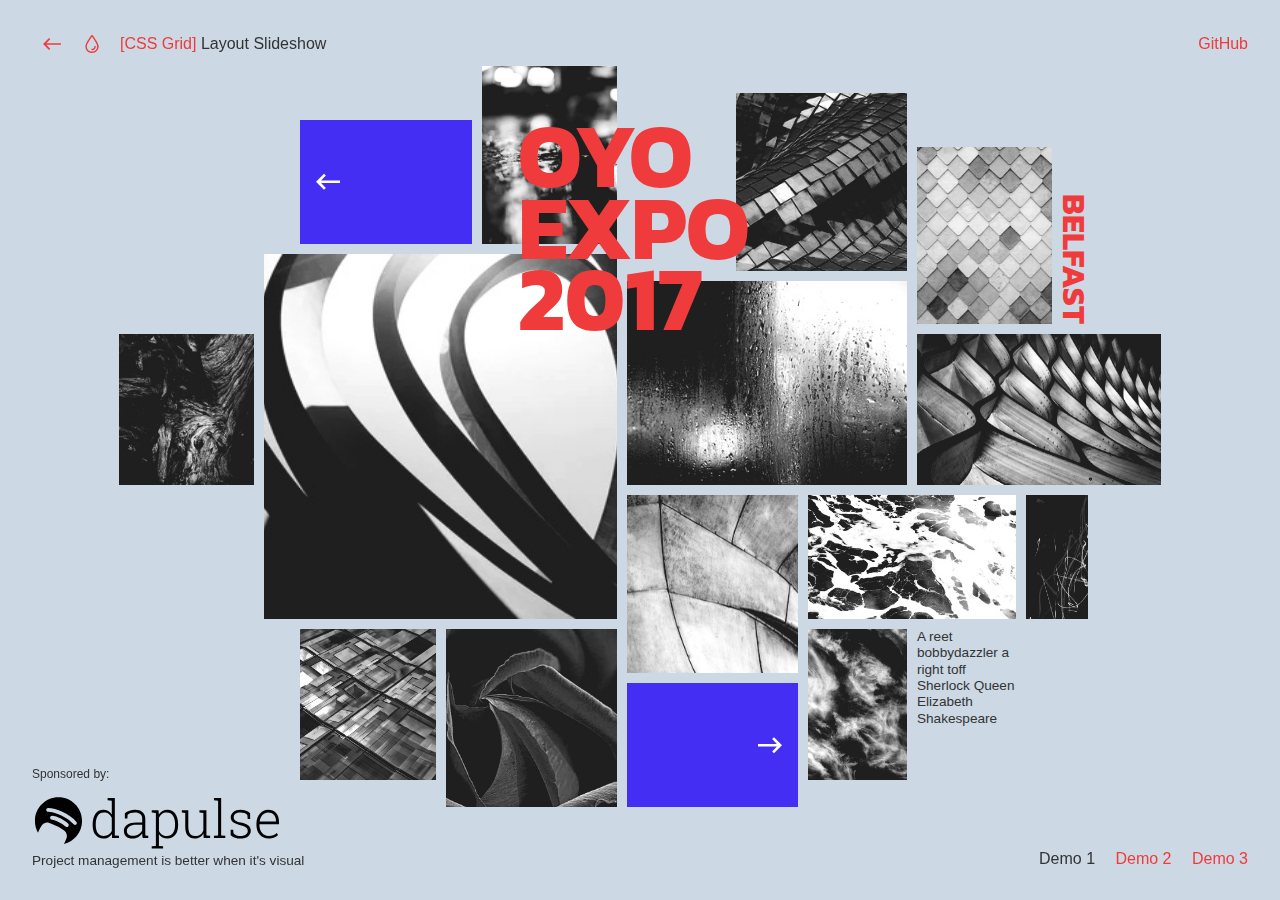
<file: GridLayoutSlideshow/index.html>
<!DOCTYPE html>
<html lang="en" class="no-js">
	<head>
		<meta charset="UTF-8" />
		<meta name="viewport" content="width=device-width, initial-scale=1">
		<title>CSS Grid Layout Slideshow | Demo 1 | Codrops</title>
		<meta name="description" content="A slideshow with different artsy CSS grid layouts" />
		<meta name="keywords" content="css grid, layout, slideshow, irregular, html, javascript, reveal, animation" />
		<meta name="author" content="Codrops" />
		<link rel="shortcut icon" href="favicon.ico">
		<link href="https://fonts.googleapis.com/css?family=Kanit:700" rel="stylesheet">
		<link rel="stylesheet" type="text/css" href="css/normalize.css" />
		<link rel="stylesheet" type="text/css" href="css/demo.css" />
		<link rel="stylesheet" type="text/css" href="css/revealer.css" />
		<link rel="stylesheet" type="text/css" href="pater/pater.css" />
		<script>document.documentElement.className = 'js';</script>
	</head>
	<body class="demo-1 loading">
		<svg class="hidden">
			<symbol id="icon-arrow" viewBox="0 0 24 24">
				<title>arrow</title>
				<polygon points="6.3,12.8 20.9,12.8 20.9,11.2 6.3,11.2 10.2,7.2 9,6 3.1,12 9,18 10.2,16.8 "/>
			</symbol>
			<symbol id="icon-drop" viewBox="0 0 24 24">
				<title>drop</title>
				<path d="M12,21c-3.6,0-6.6-3-6.6-6.6C5.4,11,10.8,4,11.4,3.2C11.6,3.1,11.8,3,12,3s0.4,0.1,0.6,0.3c0.6,0.8,6.1,7.8,6.1,11.2C18.6,18.1,15.6,21,12,21zM12,4.8c-1.8,2.4-5.2,7.4-5.2,9.6c0,2.9,2.3,5.2,5.2,5.2s5.2-2.3,5.2-5.2C17.2,12.2,13.8,7.3,12,4.8z"/><path d="M12,18.2c-0.4,0-0.7-0.3-0.7-0.7s0.3-0.7,0.7-0.7c1.3,0,2.4-1.1,2.4-2.4c0-0.4,0.3-0.7,0.7-0.7c0.4,0,0.7,0.3,0.7,0.7C15.8,16.5,14.1,18.2,12,18.2z"/>
			</symbol>
			<symbol id="icon-nav-arrow" viewBox="0 0 24 17">
				<title>nav arrow</title>
				<polygon points="14.1333333 2.61666667 18.9333333 7.41666667 0 7.41666667 0 10.0833333 18.9333333 10.0833333 14.1333333 14.8833333 16 16.75 24 8.75 16 0.75"></polygon>
			</symbol>
		</svg>
		<main>
			<div class="message">Please view this demo on a desktop to see the grid.</div>
			<div class="frame">
				<header class="codrops-header">
					<div class="codrops-links">
						<a class="codrops-icon codrops-icon--prev" href="https://tympanus.net/Development/OrganicShapeAnimations/" title="Previous Demo"><svg class="icon icon--arrow"><use xlink:href="#icon-arrow"></use></svg></a>
						<a class="codrops-icon codrops-icon--drop" href="https://tympanus.net/codrops/?p=31774" title="Back to the article"><svg class="icon icon--drop"><use xlink:href="#icon-drop"></use></svg></a>
					</div>
					<h1 class="codrops-header__title"><a href="https://tympanus.net/codrops/css_reference/grid/">[CSS Grid]</a> Layout Slideshow</h1>
					<a class="github" href="https://github.com/codrops/GridLayoutSlideshow/">GitHub</a>
				</header>
				<nav class="demos">
					<a class="demo demo--current" href="index.html">Demo 1</a>
					<a class="demo" href="index2.html">Demo 2</a>
					<a class="demo" href="index3.html">Demo 3</a>
				</nav>
				<a href="http://go.hackingui.com/DaPulsecodrops180717" rel="nofollow" class="pater">
					<img class="pater__logo" src="pater/dapulse_logo.svg#black" alt="dapulse Logo" />
					<h2 class="pater__title">Project management is better when it's visual</h2>
					<div class="pater__img-wrap"><img class="pater__img" src="pater/winmacrainbow.png" alt="dapulse Creative" /></div>
				</a>
			</div>
			<div class="grid grid--layout-1 grid--current">
				<div class="grid__item"></div>
				<div class="grid__item"></div>
				<div class="grid__item"></div>
				<div class="grid__item"></div>
				<div class="grid__item"></div>
				<div class="grid__item"></div>
				<div class="grid__item"></div>
				<div class="grid__item"></div>
				<div class="grid__item"></div>
				<div class="grid__item"></div>
				<div class="grid__item"></div>
				<div class="grid__item"></div>
				<div class="grid__item"></div>
				<div class="grid__item grid__item--nav grid__item--nav-prev">
					<svg class="icon icon--nav-arrow"><use xlink:href="#icon-nav-arrow"></use></svg>
				</div>
				<div class="grid__item grid__item--nav grid__item--nav-next">
					<svg class="icon icon--nav-arrow"><use xlink:href="#icon-nav-arrow"></use></svg>
				</div>
				<h2 class="grid__item grid__item--name">Oyo<br/> Expo <br/>2017</h2>
				<h3 class="grid__item grid__item--title">Belfast</h3>
				<p class="grid__item grid__item--text">A reet bobbydazzler a right toff Sherlock Queen Elizabeth Shakespeare</p>
			</div>
			<div class="grid grid--layout-2">
				<div class="grid__item"></div>
				<div class="grid__item"></div>
				<div class="grid__item"></div>
				<div class="grid__item"></div>
				<div class="grid__item"></div>
				<div class="grid__item"></div>
				<div class="grid__item"></div>
				<div class="grid__item"></div>
				<div class="grid__item"></div>
				<div class="grid__item"></div>
				<div class="grid__item"></div>
				<div class="grid__item"></div>
				<div class="grid__item"></div>
				<div class="grid__item grid__item--nav grid__item--nav-prev">
					<svg class="icon icon--nav-arrow"><use xlink:href="#icon-nav-arrow"></use></svg>
				</div>
				<div class="grid__item grid__item--nav grid__item--nav-next">
					<svg class="icon icon--nav-arrow"><use xlink:href="#icon-nav-arrow"></use></svg>
				</div>
				<h2 class="grid__item grid__item--name">Oyo<br/> Expo <br/>2018</h2>
				<h3 class="grid__item grid__item--title">Minsk</h3>
				<p class="grid__item grid__item--text">You mean it ain't me noggin' leisurely shepherd's pie bossy britches</p>
			</div>
			<div class="grid grid--layout-3">
				<div class="grid__item"></div>
				<div class="grid__item"></div>
				<div class="grid__item"></div>
				<div class="grid__item"></div>
				<div class="grid__item"></div>
				<div class="grid__item"></div>
				<div class="grid__item"></div>
				<div class="grid__item"></div>
				<div class="grid__item"></div>
				<div class="grid__item"></div>
				<div class="grid__item"></div>
				<div class="grid__item"></div>
				<div class="grid__item"></div>
				<div class="grid__item grid__item--nav grid__item--nav-prev">
					<svg class="icon icon--nav-arrow"><use xlink:href="#icon-nav-arrow"></use></svg>
				</div>
				<div class="grid__item grid__item--nav grid__item--nav-next">
					<svg class="icon icon--nav-arrow"><use xlink:href="#icon-nav-arrow"></use></svg>
				</div>
				<h2 class="grid__item grid__item--name">Oyo<br/> Expo <br/>2019</h2>
				<h3 class="grid__item grid__item--title">Paris</h3>
				<p class="grid__item grid__item--text">Dignified teacakes air one's dirty linen off t'shop scouser quid pezzy little taking the mick</p>
			</div>
		</main>
		<script src="js/imagesloaded.pkgd.min.js"></script>
		<script src="js/revealer.js"></script>
		<script src="js/demo.js"></script>
		<script>
		{
			const DOM = {};
			DOM.body = document.body;
			DOM.gridElems = Array.from(document.querySelectorAll('.grid'));
			
			imagesLoaded(DOM.body, {background: true} , () => {
				DOM.body.classList.remove('loading');
				new Slideshow(DOM.gridElems);
			});
		}
		</script>
	</body>
</html>
</file>
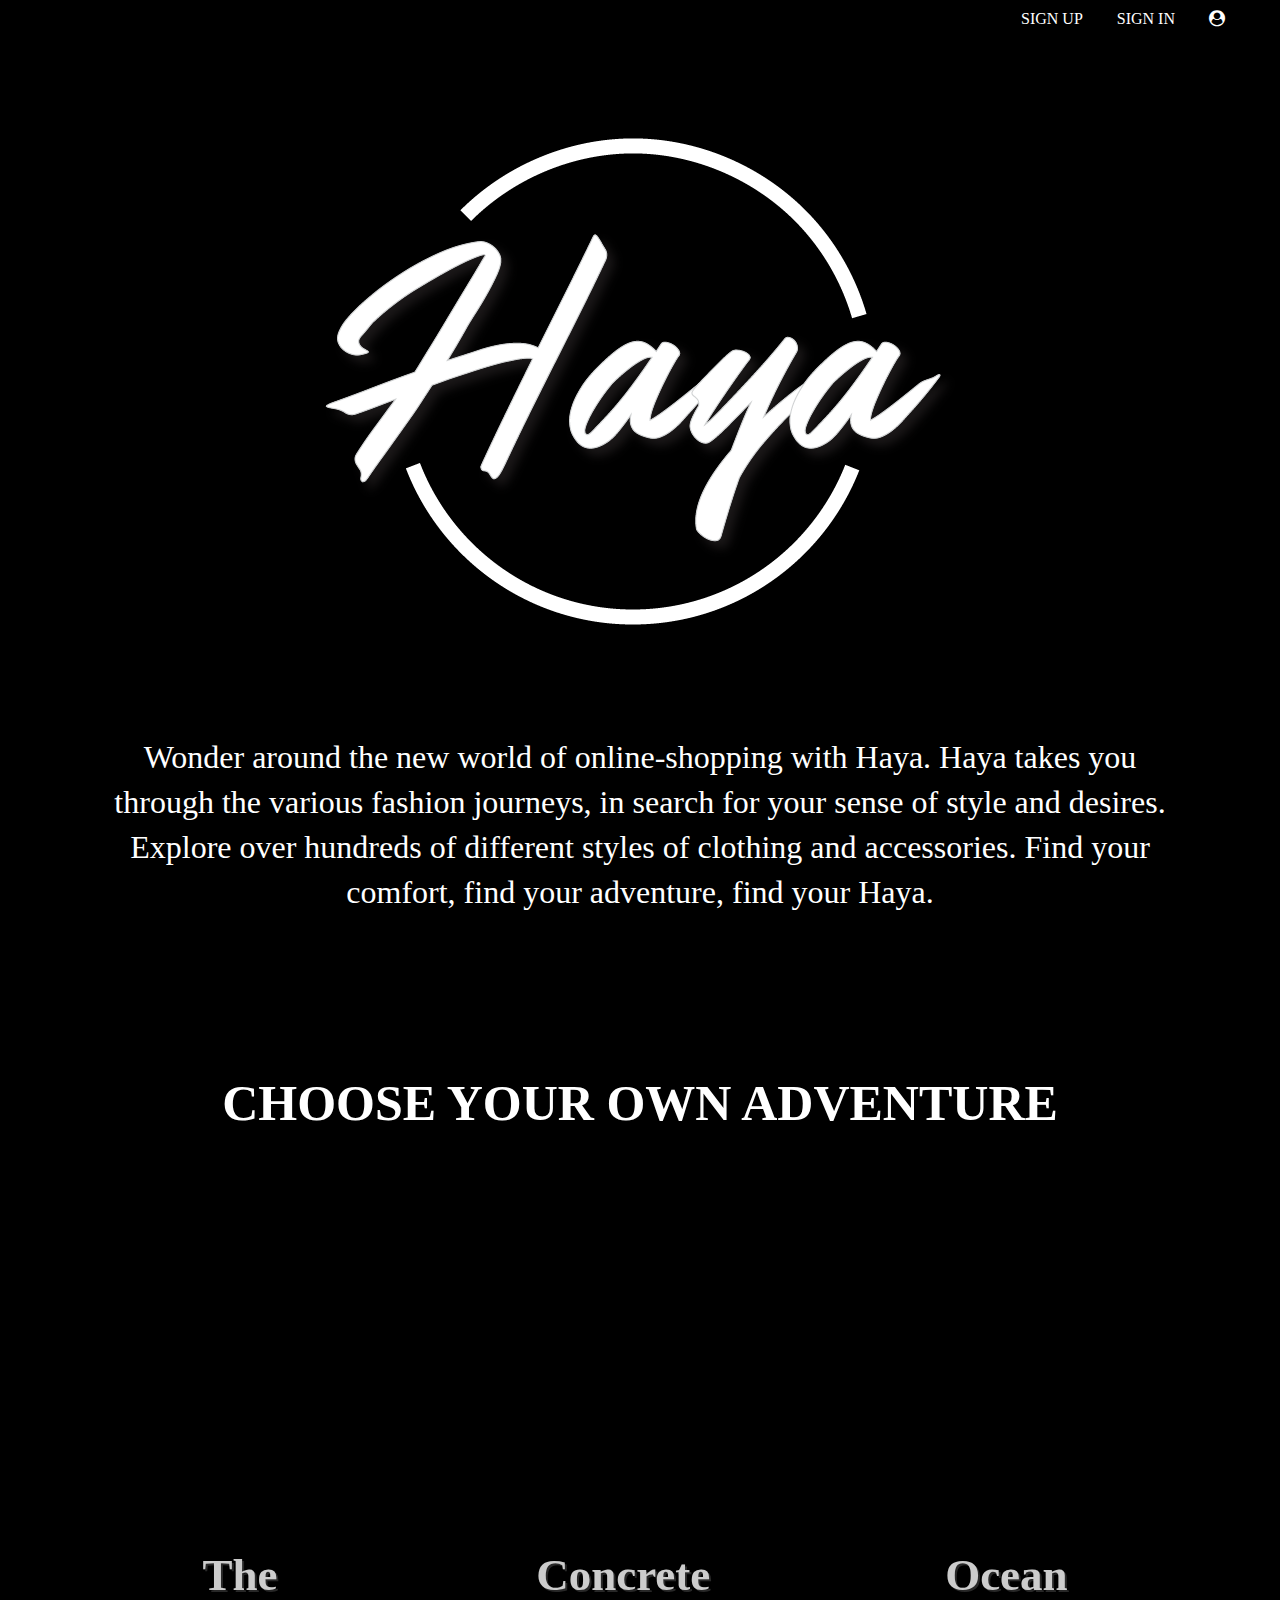
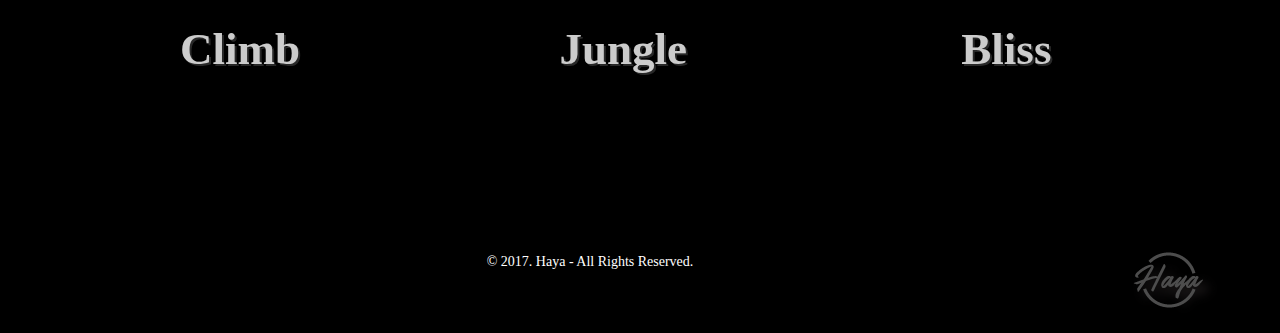
<file: landing.html>
<!DOCTYPE html>
 <html lang="en-us">
 <head>
   <meta http-equiv="X-UA-Compatible" content="IE=Edge">
   <meta name="viewport" content="width=device-width", initial-scale=1">
   <meta charset="UTF-8">
   <title> Haya - Choose Your Adventure</title>

    <!-- Google Fonts -->
    <link href="https://fonts.googleapis.com/css?family=Oswald" rel="stylesheet">


     <!-- CSS -->
 <link rel="stylesheet" href="css/normalize.css">
 <link rel="stylesheet" href="css/style.css">
 <link rel="stylesheet" href="css/font-awesome.css">

 </head>

 <body>
  <header>


<div class="container">

    <nav class="container" align="right">

      <ul>
      <li><a href="signup.html">SIGN UP</a></li>
      <li><a href="signin.html">SIGN IN</a></li>
      <li><a href="signin.html"><i class=" fa fa-user-circle"></i></a></li>
      </ul>


    </nav>
    </div>

  </header>

 <!-- Logo -->
<section class="logo">
<div class="container">

<img src="images/big-logo.png" alt="Haya" align="center" />

</div>
</section>

 <!-- Description -->
<section class="description">
<div class="container">

<p>Wonder around the new world of online-shopping with Haya. Haya takes you through the various fashion journeys, in search for your sense of style and desires. Explore over hundreds of different styles of clothing and accessories. Find your comfort, find your adventure, find your Haya.     </p>

</div>
</section>

 <!-- Pricing -->
 <section class="pricing">
   <div class="container">


     <h2><CENTER> CHOOSE YOUR OWN ADVENTURE </CENTER></h2>

   </div>

</section>


<!-- Try -->

<section class="try">
   <ul class="container">

<li class="one-third">
 <div class="box middle1 containertry">
  <img src="images/1.png" alt="Haya" class="image" style="width:100%">
  <h1> <p>The</p><p> Climb </p></h1>
  <div class="middle">
    <div class="text"><a href="index.html">SHOP HERE</a></div>
  </div>
</div>
</li>

<li class="one-third">
 <div class="box middle2 containertry">
  <img src="images/1.png" alt="Haya" class="image" style="width:100%">
  <h1> <p>Concrete</p><p> Jungle </p></h1>
  <div class="middle">
    <div class="text"><a href="index.html">SHOP HERE</a></div>
  </div>
</div>
</li>

<li class="one-third">
 <div class="box middle3 containertry">
  <img src="images/1.png" alt="Haya" class="image" style="width:100%">
  <h1><p> Ocean </p><p> Bliss</p> </h1>
  <div class="middle">
    <div class="text"><a href="index.html">SHOP HERE</a></div>
  </div>
</div>
</li>

</ul>
</section>

 <!-- Footer -->
 <footer>
   <div class="container">

         <p class="copyright-block">&copy; 2017. <strong>Haya</strong> - All Rights Reserved.

        <img src="images/footlogo.png" alt="Haya" align="right" />

         </p>


   </div>
 </footer>
 

 </body>
 </html>
</file>
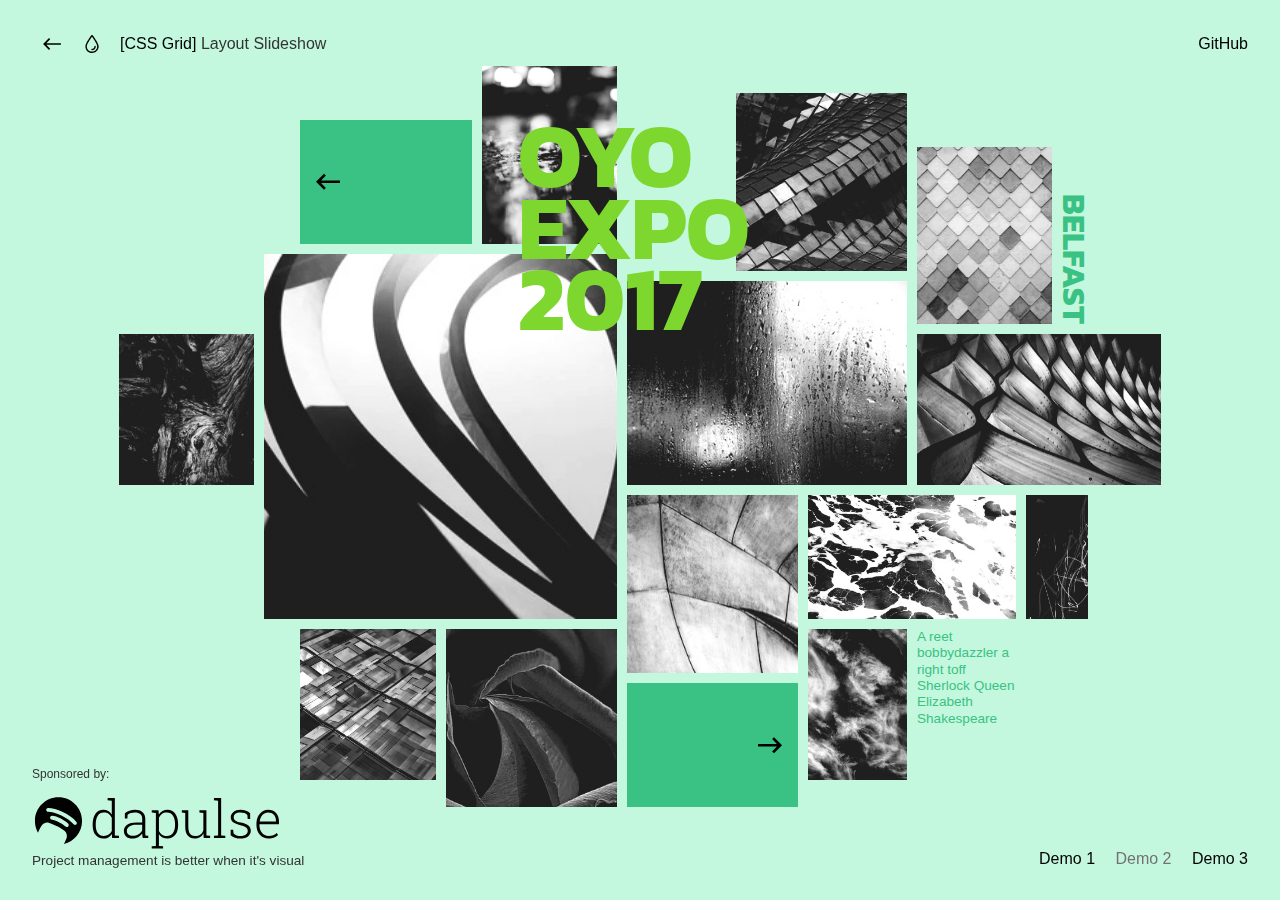
<file: GridLayoutSlideshow/index2.html>
<!DOCTYPE html>
<html lang="en" class="no-js">
	<head>
		<meta charset="UTF-8" />
		<meta name="viewport" content="width=device-width, initial-scale=1">
		<title>CSS Grid Layout Slideshow | Demo 2 | Codrops</title>
		<meta name="description" content="A slideshow with different artsy CSS grid layouts" />
		<meta name="keywords" content="css grid, layout, slideshow, irregular, html, javascript, reveal, animation" />
		<meta name="author" content="Codrops" />
		<link rel="shortcut icon" href="favicon.ico">
		<link href="https://fonts.googleapis.com/css?family=Kanit:700" rel="stylesheet">
		<link rel="stylesheet" type="text/css" href="css/normalize.css" />
		<link rel="stylesheet" type="text/css" href="css/demo.css" />
		<link rel="stylesheet" type="text/css" href="css/revealer.css" />
		<link rel="stylesheet" type="text/css" href="pater/pater.css" />
		<script>document.documentElement.className = 'js';</script>
	</head>
	<body class="demo-2 loading">
		<svg class="hidden">
			<symbol id="icon-arrow" viewBox="0 0 24 24">
				<title>arrow</title>
				<polygon points="6.3,12.8 20.9,12.8 20.9,11.2 6.3,11.2 10.2,7.2 9,6 3.1,12 9,18 10.2,16.8 "/>
			</symbol>
			<symbol id="icon-drop" viewBox="0 0 24 24">
				<title>drop</title>
				<path d="M12,21c-3.6,0-6.6-3-6.6-6.6C5.4,11,10.8,4,11.4,3.2C11.6,3.1,11.8,3,12,3s0.4,0.1,0.6,0.3c0.6,0.8,6.1,7.8,6.1,11.2C18.6,18.1,15.6,21,12,21zM12,4.8c-1.8,2.4-5.2,7.4-5.2,9.6c0,2.9,2.3,5.2,5.2,5.2s5.2-2.3,5.2-5.2C17.2,12.2,13.8,7.3,12,4.8z"/><path d="M12,18.2c-0.4,0-0.7-0.3-0.7-0.7s0.3-0.7,0.7-0.7c1.3,0,2.4-1.1,2.4-2.4c0-0.4,0.3-0.7,0.7-0.7c0.4,0,0.7,0.3,0.7,0.7C15.8,16.5,14.1,18.2,12,18.2z"/>
			</symbol>
			<symbol id="icon-nav-arrow" viewBox="0 0 24 17">
				<title>nav arrow</title>
				<polygon points="14.1333333 2.61666667 18.9333333 7.41666667 0 7.41666667 0 10.0833333 18.9333333 10.0833333 14.1333333 14.8833333 16 16.75 24 8.75 16 0.75"></polygon>
			</symbol>
		</svg>
		<main>
			<div class="message">Please view this demo on a desktop to see the grid.</div>
			<div class="frame">
				<header class="codrops-header">
					<div class="codrops-links">
						<a class="codrops-icon codrops-icon--prev" href="https://tympanus.net/Development/OrganicShapeAnimations/" title="Previous Demo"><svg class="icon icon--arrow"><use xlink:href="#icon-arrow"></use></svg></a>
						<a class="codrops-icon codrops-icon--drop" href="https://tympanus.net/codrops/?p=31774" title="Back to the article"><svg class="icon icon--drop"><use xlink:href="#icon-drop"></use></svg></a>
					</div>
					<h1 class="codrops-header__title"><a href="https://tympanus.net/codrops/css_reference/grid/">[CSS Grid]</a> Layout Slideshow</h1>
					<a class="github" href="https://github.com/codrops/GridLayoutSlideshow/">GitHub</a>
				</header>
				<nav class="demos">
					<a class="demo" href="index.html">Demo 1</a>
					<a class="demo demo--current" href="index2.html">Demo 2</a>
					<a class="demo" href="index3.html">Demo 3</a>
				</nav>
				<a href="http://go.hackingui.com/DaPulsecodrops180717" rel="nofollow" class="pater">
					<img class="pater__logo" src="pater/dapulse_logo.svg" alt="dapulse Logo" />
					<h2 class="pater__title">Project management is better when it's visual</h2>
					<div class="pater__img-wrap"><img class="pater__img" src="pater/winmacrainbow.png" alt="dapulse Creative" /></div>
				</a>
			</div>
			<div class="grid grid--layout-1 grid--current">
				<div class="grid__item" data-direction="ltr" data-delay="50"></div>
				<div class="grid__item" data-delay="200"></div>
				<div class="grid__item" data-direction="ltr" data-delay="50"></div>
				<div class="grid__item" data-delay="40"></div>
				<div class="grid__item" data-delay="70"></div>
				<div class="grid__item" data-delay="100"></div>
				<div class="grid__item" data-direction="ltr" data-delay="200"></div>
				<div class="grid__item"></div>
				<div class="grid__item" data-direction="ttb"></div>
				<div class="grid__item"></div>
				<div class="grid__item" data-delay="100"></div>
				<div class="grid__item"></div>
				<div class="grid__item" data-delay="250"></div>
				<div class="grid__item grid__item--nav grid__item--nav-prev">
					<svg class="icon icon--nav-arrow"><use xlink:href="#icon-nav-arrow"></use></svg>
				</div>
				<div class="grid__item grid__item--nav grid__item--nav-next">
					<svg class="icon icon--nav-arrow"><use xlink:href="#icon-nav-arrow"></use></svg>
				</div>
				<h2 class="grid__item grid__item--name">Oyo<br/> Expo <br/>2017</h2>
				<h3 class="grid__item grid__item--title">Belfast</h3>
				<p class="grid__item grid__item--text">A reet bobbydazzler a right toff Sherlock Queen Elizabeth Shakespeare</p>
			</div>
			<div class="grid grid--layout-2">
				<div class="grid__item" data-delay="50"></div>
				<div class="grid__item" data-delay="200"></div>
				<div class="grid__item" data-direction="ltr" data-delay="100"></div>
				<div class="grid__item" data-delay="40"></div>
				<div class="grid__item" data-direction="ltr" data-delay="70"></div>
				<div class="grid__item" data-direction="btt" data-delay="100"></div>
				<div class="grid__item" data-delay="200"></div>
				<div class="grid__item"></div>
				<div class="grid__item" data-direction="ttb"></div>
				<div class="grid__item" data-direction="btt"></div>
				<div class="grid__item" data-delay="100"></div>
				<div class="grid__item" data-delay="250"></div>
				<div class="grid__item"></div>
				<div class="grid__item grid__item--nav grid__item--nav-prev">
					<svg class="icon icon--nav-arrow"><use xlink:href="#icon-nav-arrow"></use></svg>
				</div>
				<div class="grid__item grid__item--nav grid__item--nav-next">
					<svg class="icon icon--nav-arrow"><use xlink:href="#icon-nav-arrow"></use></svg>
				</div>
				<h2 class="grid__item grid__item--name">Oyo<br/> Expo <br/>2018</h2>
				<h3 class="grid__item grid__item--title">Minsk</h3>
				<p class="grid__item grid__item--text">You mean it ain't me noggin' leisurely shepherd's pie bossy britches</p>
			</div>
			<div class="grid grid--layout-3">
				<div class="grid__item" data-direction="ltr"></div>
				<div class="grid__item" data-delay="100"></div>
				<div class="grid__item" data-delay="250"></div>
				<div class="grid__item" data-direction="ttb" data-delay="50"></div>
				<div class="grid__item"></div>
				<div class="grid__item" data-direction="ltr"></div>
				<div class="grid__item" data-delay="150"></div>
				<div class="grid__item" data-delay="40"></div>
				<div class="grid__item"></div>
				<div class="grid__item"></div>
				<div class="grid__item" data-delay="250" data-direction="ttb"></div>
				<div class="grid__item"></div>
				<div class="grid__item" data-delay="40"></div>
				<div class="grid__item grid__item--nav grid__item--nav-prev">
					<svg class="icon icon--nav-arrow"><use xlink:href="#icon-nav-arrow"></use></svg>
				</div>
				<div class="grid__item grid__item--nav grid__item--nav-next">
					<svg class="icon icon--nav-arrow"><use xlink:href="#icon-nav-arrow"></use></svg>
				</div>
				<h2 class="grid__item grid__item--name">Oyo<br/> Expo <br/>2019</h2>
				<h3 class="grid__item grid__item--title">Paris</h3>
				<p class="grid__item grid__item--text">Dignified teacakes air one's dirty linen off t'shop scouser quid pezzy little taking the mick</p>
			</div>
		</main>
		<script src="js/imagesloaded.pkgd.min.js"></script>
		<script src="js/revealer.js"></script>
		<script src="js/demo.js"></script>
		<script>
		{
			const DOM = {};
			DOM.body = document.body;
			DOM.gridElems = Array.from(document.querySelectorAll('.grid'));
			
			imagesLoaded(DOM.body, {background: true} , () => {
				DOM.body.classList.remove('loading');
				new Slideshow(DOM.gridElems, {
					filledColor: '#fff'
				});
			});
		}
		</script>
	</body>
</html>
</file>
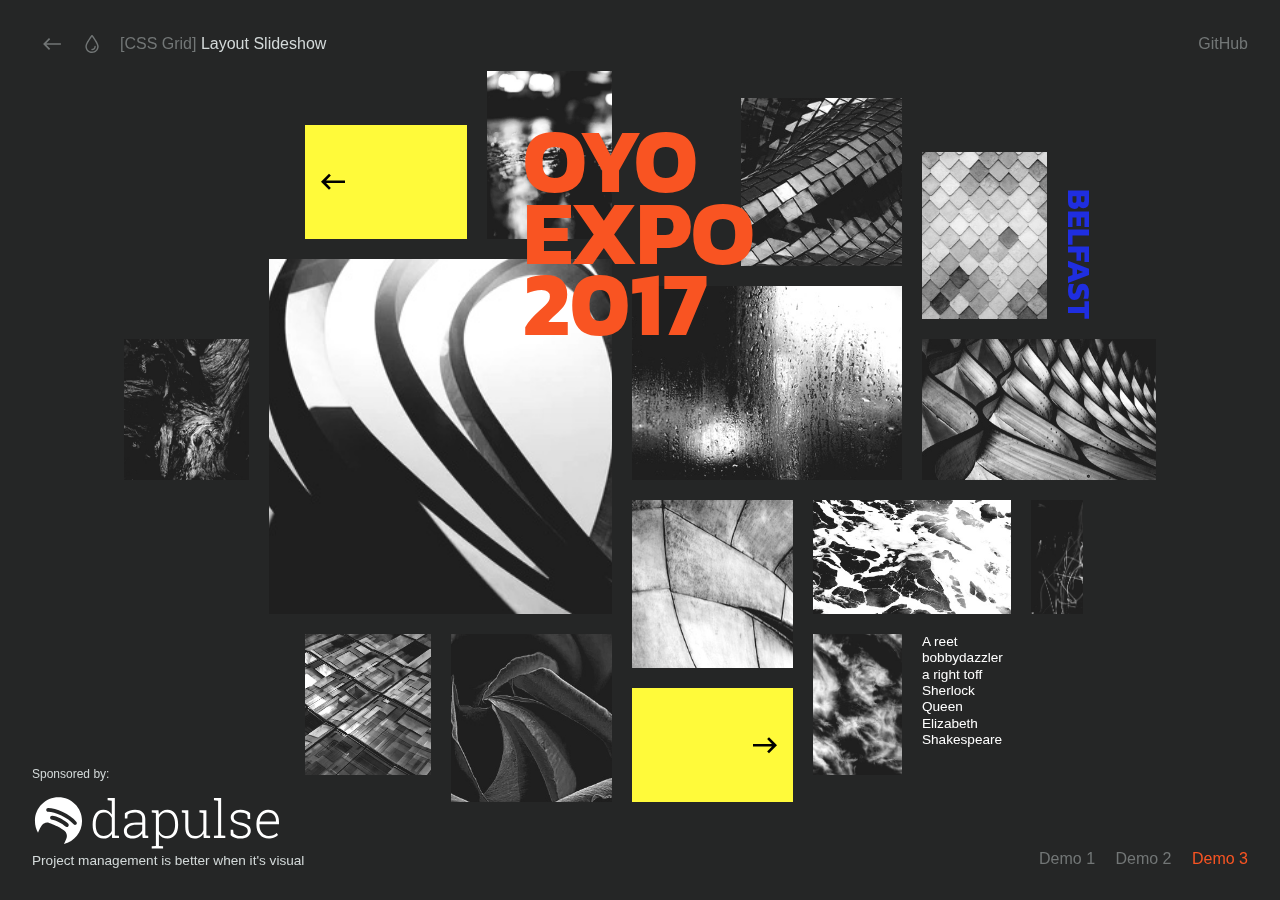
<file: GridLayoutSlideshow/index3.html>
<!DOCTYPE html>
<html lang="en" class="no-js">
	<head>
		<meta charset="UTF-8" />
		<meta name="viewport" content="width=device-width, initial-scale=1">
		<title>CSS Grid Layout Slideshow | Demo 3 | Codrops</title>
		<meta name="description" content="A slideshow with different artsy CSS grid layouts" />
		<meta name="keywords" content="css grid, layout, slideshow, irregular, html, javascript, reveal, animation" />
		<meta name="author" content="Codrops" />
		<link rel="shortcut icon" href="favicon.ico">
		<link href="https://fonts.googleapis.com/css?family=Kanit:700" rel="stylesheet">
		<link rel="stylesheet" type="text/css" href="css/normalize.css" />
		<link rel="stylesheet" type="text/css" href="css/demo.css" />
		<link rel="stylesheet" type="text/css" href="css/revealer.css" />
		<link rel="stylesheet" type="text/css" href="pater/pater.css" />
		<script>document.documentElement.className = 'js';</script>
	</head>
	<body class="demo-3 loading">
		<svg class="hidden">
			<symbol id="icon-arrow" viewBox="0 0 24 24">
				<title>arrow</title>
				<polygon points="6.3,12.8 20.9,12.8 20.9,11.2 6.3,11.2 10.2,7.2 9,6 3.1,12 9,18 10.2,16.8 "/>
			</symbol>
			<symbol id="icon-drop" viewBox="0 0 24 24">
				<title>drop</title>
				<path d="M12,21c-3.6,0-6.6-3-6.6-6.6C5.4,11,10.8,4,11.4,3.2C11.6,3.1,11.8,3,12,3s0.4,0.1,0.6,0.3c0.6,0.8,6.1,7.8,6.1,11.2C18.6,18.1,15.6,21,12,21zM12,4.8c-1.8,2.4-5.2,7.4-5.2,9.6c0,2.9,2.3,5.2,5.2,5.2s5.2-2.3,5.2-5.2C17.2,12.2,13.8,7.3,12,4.8z"/><path d="M12,18.2c-0.4,0-0.7-0.3-0.7-0.7s0.3-0.7,0.7-0.7c1.3,0,2.4-1.1,2.4-2.4c0-0.4,0.3-0.7,0.7-0.7c0.4,0,0.7,0.3,0.7,0.7C15.8,16.5,14.1,18.2,12,18.2z"/>
			</symbol>
			<symbol id="icon-nav-arrow" viewBox="0 0 24 17">
				<title>nav arrow</title>
				<polygon points="14.1333333 2.61666667 18.9333333 7.41666667 0 7.41666667 0 10.0833333 18.9333333 10.0833333 14.1333333 14.8833333 16 16.75 24 8.75 16 0.75"></polygon>
			</symbol>
		</svg>
		<main>
			<div class="message">Please view this demo on a desktop to see the grid.</div>
			<div class="frame">
				<header class="codrops-header">
					<div class="codrops-links">
						<a class="codrops-icon codrops-icon--prev" href="https://tympanus.net/Development/OrganicShapeAnimations/" title="Previous Demo"><svg class="icon icon--arrow"><use xlink:href="#icon-arrow"></use></svg></a>
						<a class="codrops-icon codrops-icon--drop" href="https://tympanus.net/codrops/?p=31774" title="Back to the article"><svg class="icon icon--drop"><use xlink:href="#icon-drop"></use></svg></a>
					</div>
					<h1 class="codrops-header__title"><a href="https://tympanus.net/codrops/css_reference/grid/">[CSS Grid]</a> Layout Slideshow</h1>
					<a class="github" href="https://github.com/codrops/GridLayoutSlideshow/">GitHub</a>
				</header>
				<nav class="demos">
					<a class="demo" href="index.html">Demo 1</a>
					<a class="demo" href="index2.html">Demo 2</a>
					<a class="demo demo--current" href="index3.html">Demo 3</a>
				</nav>
				<a href="http://go.hackingui.com/DaPulsecodrops180717" rel="nofollow" class="pater">
					<img class="pater__logo" src="pater/dapulse_logo_white.svg" alt="dapulse Logo" />
					<h2 class="pater__title">Project management is better when it's visual</h2>
					<div class="pater__img-wrap"><img class="pater__img" src="pater/winmacrainbow.png" alt="dapulse Creative" /></div>
				</a>
			</div>
			<div class="grid grid--layout-1 grid--current">
				<div class="grid__item" data-delay="150" data-direction="ttb"></div>
				<div class="grid__item" data-delay="300" data-direction="ttb"></div>
				<div class="grid__item" data-delay="200" data-direction="ttb"></div>
				<div class="grid__item" data-delay="40" data-direction="ttb"></div>
				<div class="grid__item" data-delay="70" data-direction="ttb"></div>
				<div class="grid__item" data-delay="100" data-direction="ttb"></div>
				<div class="grid__item" data-delay="250" data-direction="ttb"></div>
				<div class="grid__item" data-delay="350" data-direction="ttb"></div>
				<div class="grid__item" data-delay="400" data-direction="ttb"></div>
				<div class="grid__item" data-direction="ttb"></div>
				<div class="grid__item" data-direction="ttb" data-delay="20"></div>
				<div class="grid__item" data-direction="ttb" data-delay="500" ></div>
				<div class="grid__item" data-delay="120" data-direction="ttb"></div>
				<div class="grid__item grid__item--nav grid__item--nav-prev" data-direction="ttb">
					<svg class="icon icon--nav-arrow"><use xlink:href="#icon-nav-arrow"></use></svg>
				</div>
				<div class="grid__item grid__item--nav grid__item--nav-next" data-direction="ttb">
					<svg class="icon icon--nav-arrow"><use xlink:href="#icon-nav-arrow"></use></svg>
				</div>
				<h2 class="grid__item grid__item--name">Oyo<br/> Expo <br/>2017</h2>
				<h3 class="grid__item grid__item--title">Belfast</h3>
				<p class="grid__item grid__item--text">A reet bobbydazzler a right toff Sherlock Queen Elizabeth Shakespeare</p>
			</div>
			<div class="grid grid--layout-2">
				<div class="grid__item" data-delay="350" data-direction="ttb"></div>
				<div class="grid__item" data-delay="20" data-direction="ttb"></div>
				<div class="grid__item" data-direction="ttb"></div>
				<div class="grid__item" data-delay="400" data-direction="ttb"></div>
				<div class="grid__item" data-delay="70" data-direction="ttb"></div>
				<div class="grid__item" data-delay="350" data-direction="ttb"></div>
				<div class="grid__item" data-delay="200" data-direction="ttb"></div>
				<div class="grid__item" data-delay="500"  data-direction="ttb"></div>
				<div class="grid__item" data-direction="ttb"></div>
				<div class="grid__item" data-delay="20" data-direction="ttb"></div>
				<div class="grid__item" data-delay="450" data-direction="ttb"></div>
				<div class="grid__item" data-direction="ttb"></div>
				<div class="grid__item" data-delay="650" data-direction="ttb"></div>
				<div class="grid__item grid__item--nav grid__item--nav-prev" data-delay="100" data-direction="ttb">
					<svg class="icon icon--nav-arrow"><use xlink:href="#icon-nav-arrow"></use></svg>
				</div>
				<div class="grid__item grid__item--nav grid__item--nav-next" data-direction="ttb">
					<svg class="icon icon--nav-arrow"><use xlink:href="#icon-nav-arrow"></use></svg>
				</div>
				<h2 class="grid__item grid__item--name">Oyo<br/> Expo <br/>2018</h2>
				<h3 class="grid__item grid__item--title">Minsk</h3>
				<p class="grid__item grid__item--text">You mean it ain't me noggin' leisurely shepherd's pie bossy britches</p>
			</div>
			<div class="grid grid--layout-3">
				<div class="grid__item" data-direction="ttb"></div>
				<div class="grid__item" data-delay="200" data-direction="ttb"></div>
				<div class="grid__item" data-delay="400" data-direction="ttb"></div>
				<div class="grid__item" data-delay="300" data-direction="ttb"></div>
				<div class="grid__item" data-delay="140" data-direction="ttb"></div>
				<div class="grid__item" data-delay="600" data-direction="ttb"></div>
				<div class="grid__item" data-delay="350" data-direction="ttb"></div>
				<div class="grid__item" data-delay="500" data-direction="ttb"></div>
				<div class="grid__item" data-delay="50" data-direction="ttb"></div>
				<div class="grid__item" data-delay="250" data-direction="ttb"></div>
				<div class="grid__item" data-delay="300" data-direction="ttb"></div>
				<div class="grid__item" data-delay="100" data-direction="ttb"></div>
				<div class="grid__item" data-delay="40" data-direction="ttb"></div>
				<div class="grid__item grid__item--nav grid__item--nav-prev" data-direction="ttb">
					<svg class="icon icon--nav-arrow"><use xlink:href="#icon-nav-arrow"></use></svg>
				</div>
				<div class="grid__item grid__item--nav grid__item--nav-next" data-delay="40" data-direction="ttb">
					<svg class="icon icon--nav-arrow"><use xlink:href="#icon-nav-arrow"></use></svg>
				</div>
				<h2 class="grid__item grid__item--name">Oyo<br/> Expo <br/>2019</h2>
				<h3 class="grid__item grid__item--title">Paris</h3>
				<p class="grid__item grid__item--text">Dignified teacakes air one's dirty linen off t'shop scouser quid pezzy little taking the mick</p>
			</div>
		</main>
		<script src="js/imagesloaded.pkgd.min.js"></script>
		<script src="js/revealer.js"></script>
		<script src="js/demo.js"></script>
		<script>
		{
			const DOM = {};
			DOM.body = document.body;
			DOM.gridElems = Array.from(document.querySelectorAll('.grid'));
			
			imagesLoaded(DOM.body, {background: true} , () => {
				DOM.body.classList.remove('loading');
				new Slideshow(DOM.gridElems, {
					hasTilt: true,
					tilt: {maxTranslationX: 25, maxTranslationY: 25}
				});
			});
		}
		</script>
	</body>
</html>
</file>
<file: GridLayoutSlideshow/css/demo.css>
*,
*::after,
*::before {
	box-sizing: border-box;
}

body {
	/* Grid gap */
	--gap: 10px;
	/* Color scheme */
	--body-text: #333;
	--body-bg: #ccd8e4;
	--link-text: #ef3b3b;
	--link-text-hover: #333;
	--grid-name-text: #ef3b3b;
	--grid-title-text: #ef3b3b;
	--grid-nav-text: #fff;
	--grid-nav-bg: #442ef4;
	--grid-nav-text-hover: #fff;
	--grid-nav-bg-hover: #1f1f1f;
	--grid-text: #333;
	font-family: -apple-system, BlinkMacSystemFont, "Segoe UI", Helvetica, Arial, sans-serif;
	min-height: 600px;
	color: #333;
	color: var(--body-text);
	background: #ccd8e4;
	background: var(--body-bg);
}

a {
	text-decoration: none;
	color: #ef3b3b;
	color: var(--link-text);
	outline: none;
}

a:hover,
a:focus {
	color: #333;
	color: var(--link-text-hover);
}

.hidden {
	position: absolute;
	overflow: hidden;
	width: 0;
	height: 0;
	pointer-events: none;
}

/* Icons */
.icon {
	display: block;
	width: 1.5em;
	height: 1.5em;
	margin: 0 auto;
	fill: currentColor;
}

/* Page Loader */
.js .loading::before {
	content: '';
	position: fixed;
	z-index: 10000;
	top: 0;
	left: 0;
	width: 100%;
	height: 100%;
	background: #ccd8e4;
	background: var(--body-bg);
}

.js .loading::after {
	content: '';
	position: fixed;
	z-index: 10000;
	top: 50%;
	left: 50%;
	width: 80px;
	height: 80px;
	margin: -40px 0 0 -40px;
	pointer-events: none;
	background: #333;
	background: var(--body-text);
	transform-origin: 0% 50%;
	animation: loaderAnim 1.5s linear infinite alternate forwards;
}

@keyframes loaderAnim {
	0% {
		transform: scale3d(0,1,1);
		transform-origin: 0% 50%;
	}
	50% {
		transform: scale3d(1,1,1);
		transform-origin: 0% 50%;
	}
	51% {
		transform: scale3d(1,1,1);
		transform-origin: 100% 50%;
	}
	100% {
		transform: scale3d(0,1,1);
		transform-origin: 100% 50%;
	}
}

/* Frame */
.frame {
	top: 0;
	left: 0;
	position: fixed;
	display: grid;
	width: 100%;
	height: 100vh;
	z-index: 100;
	pointer-events: none;
	padding: 2em;
	grid-template-columns: 50% 50%;
	grid-template-rows: auto auto 4em;
	grid-template-areas: 	"header header"
							"... ..."
							"... demos";
}

.no-js .frame {
	position: relative;
	display: block;
	height: auto;
}

.frame a {
	pointer-events: auto;
}

.message {
	background: #333;
	background: var(--body-text);
	color: #ccd8e4;
	color: var(--body-bg);
	text-align: center;
	padding: 1em;
	display: none;
}

/* Header */
.codrops-header {
	position: relative;
	display: flex;
	flex-wrap: wrap;
	align-items: center;
	z-index: 100;
	grid-area: header;
	align-self: start;
}

.codrops-header__title {
	font-size: 1em;
	margin: 0;
	font-weight: 400;
}

.no-js .codrops-header {
	flex-direction: column;
}

.no-js .codrops-header__title {
	padding: 1em 0;
}

.github {
	margin: 0 0 0 auto;
}

/* Top Navigation Style */
.codrops-links {
	position: relative;
	display: flex;
	justify-content: space-between;
	align-items: center;
	margin: 0 0.5em 0 0;
	text-align: center;
	white-space: nowrap;
}

.codrops-icon {
	display: inline-block;
	margin: 0 0.25em;
	padding: 0 0.25em;
}

/* Demos */
.demos {
	grid-area: demos;
	align-self: end;
	justify-self: end;
	display: block;
	text-align: center;
}

.demo {
	margin: 0 0 0 1em;
}

.demo--current {
	color: #333;
	color: var(--link-text-hover);
}

/* Grid */
.grid {
	display: grid;
	width: calc(100% - 6em);
	height: calc(100vh - 6em);
	grid-auto-rows: calc((calc(100vh - 6em) / 30) - var(--gap));
	grid-auto-columns: calc((calc(100% - 6em) / 30) - var(--gap));
	justify-content: center;
	align-content: center;
	grid-gap: var(--gap);
	pointer-events: none;
}

.no-js .grid {
	margin: 0 0 15vh;
}

.js .grid {
	position: absolute;
	top: 3em;
	left: 3em;
	opacity: 0;
}

.js .grid--current {
	opacity: 1;
	pointer-events: auto;
}

.grid__item {
	position: relative;
	padding: 1em;
	background-repeat: no-repeat;
	background-position: 50% 50%;
	background-size: cover;
	transition: transform 0.2s ease-out;
}

.grid__item--name,
.grid__item--title,
.grid__item--text {
	pointer-events: none;
	padding: 0;
	margin: 0;
}

.grid__item--name,
.grid__item--title {
	text-transform: uppercase;
	line-height: 0.8;
	font-family: 'Kanit', sans-serif;
}

.grid__item--name {
	font-size: 7vw;
	color: #ef3b3b;
	color: var(--grid-name-text);
}

.grid__item--title {
	font-size: 3.5vh;
	text-transform: uppercase;	
	-webkit-writing-mode: vertical-lr;
	writing-mode: vertical-lr;
	text-align: right;
	display: flex;
	justify-content: flex-end;
	color: #ef3b3b;
	color: var(--grid-title-text);
}

.grid__item--text {
	font-size: 0.85em;
	line-height: 1.2;
	display: flex;
	color: inherit;
	color: var(--grid-text);
}

.grid__item--nav {
	background: #442ef4;
	background: var(--grid-nav-bg);
	color: #fff;
	color: var(--grid-nav-text);
	display: flex;
	align-items: center;
	cursor: pointer;
}

.grid__item--nav:hover {
	background: #1f1f1f;
	background: var(--grid-nav-bg-hover);
	color: #fff;
	color: var(--grid-nav-text-hover);
}

.grid__item--nav-next .icon--nav-arrow {
	margin: 0 0 0 auto;
}

.grid__item--nav-prev .icon--nav-arrow {
	transform: rotate(180deg);
	margin: 0;
}

.no-js .grid__item--nav {
	display: none;
}

.grid__item--animateOut {
	animation: animateOut 0.8s cubic-bezier(0.7,0,0.3,1) forwards;
}

@keyframes animateOut {
	to {
		opacity: 0;
	}
}

.grid__item--animateIn {
	animation: animateIn 0.8s cubic-bezier(0.7,0,0.3,1) forwards;
}

@keyframes animateIn {
	from {
		opacity: 0;
	}
	to {
		opacity: 1;
	}
}

/* Layout 1 */
.grid--layout-1 .grid__item:first-child { grid-area: 11 / 1 / 17 / 5; background-image: url(../img/2.jpg); }
.grid--layout-1 .grid__item:nth-child(2) { grid-area: 22 / 6 / 28 / 10; background-image: url(../img/4.jpg); }
.grid--layout-1 .grid__item:nth-child(3) { grid-area: 8 / 5 / 22 / 15; background-image: url(../img/6.jpg); }
.grid--layout-1 .grid__item:nth-child(4) { grid-area: 22 / 10 / 29 / 15; background-image: url(../img/8.jpg); }
.grid--layout-1 .grid__item:nth-child(5) { grid-area: 1 / 11 / 8 / 15; background-image: url(../img/10.jpg); }
.grid--layout-1 .grid__item:nth-child(6) { grid-area: 17 / 15 / 24 / 20; background-image: url(../img/12.jpg); }
.grid--layout-1 .grid__item:nth-child(7) { grid-area: 9 / 15 / 17 / 23; background-image: url(../img/14.jpg); }
.grid--layout-1 .grid__item:nth-child(8) { grid-area: 2 / 18 / 9 / 23; background-image: url(../img/16.jpg); }
.grid--layout-1 .grid__item:nth-child(9) { grid-area: 17 / 20 / 22 / 26; background-image: url(../img/18.jpg); }
.grid--layout-1 .grid__item:nth-child(10) { grid-area: 22 / 20 / 28 / 23; background-image: url(../img/20.jpg); }
.grid--layout-1 .grid__item:nth-child(11) { grid-area: 4 / 23 / 11 / 27; background-image: url(../img/22.jpg); }
.grid--layout-1 .grid__item:nth-child(12) { grid-area: 11 / 23 / 17	/ 30; background-image: url(../img/3.jpg); }
.grid--layout-1 .grid__item:nth-child(13) { grid-area: 17 / 26 / 22 / 28; background-image: url(../img/5.jpg); }
.grid--layout-1 .grid__item--name { grid-area: 3 / 12 / 30 / 25; }
.grid--layout-1 .grid__item--title { grid-area: 1 / 27 / 11 / 29; }
.grid--layout-1 .grid__item--text { grid-area: 22 / 23 / 30 / 26; }
.grid--layout-1 .grid__item--nav-prev { grid-area: 3 / 6 / 8 / 11; }
.grid--layout-1 .grid__item--nav-next { grid-area: 24 / 15 / 29 / 20; }

/* Layout 2 */
.grid--layout-2 .grid__item:first-child { grid-area: 17 / 1 / 24 / 5; background-image: url(../img/7.jpg); }
.grid--layout-2 .grid__item:nth-child(2) { grid-area: 22 / 6 / 28 / 10; background-image: url(../img/9.jpg); }
.grid--layout-2 .grid__item:nth-child(3) { grid-area: 14 / 5 / 22 / 10; background-image: url(../img/11.jpg); }
.grid--layout-2 .grid__item:nth-child(4) { grid-area: 17 / 10 / 26 / 15; background-image: url(../img/13.jpg); }
.grid--layout-2 .grid__item:nth-child(5) { grid-area: 1 / 10 / 17 / 15; background-image: url(../img/15.jpg); }
.grid--layout-2 .grid__item:nth-child(6) { grid-area: 11 / 15 / 24 / 20; background-image: url(../img/17.jpg); }
.grid--layout-2 .grid__item:nth-child(7) { grid-area: 5 / 15 / 11 / 18; background-image: url(../img/19.jpg); }
.grid--layout-2 .grid__item:nth-child(8) { grid-area: 1 / 18 / 11 / 23; background-image: url(../img/21.jpg); }
.grid--layout-2 .grid__item:nth-child(9) { grid-area: 20 / 20 / 27 / 24; background-image: url(../img/23.jpg); }
.grid--layout-2 .grid__item:nth-child(10) { grid-area: 24 / 15 / 29 / 20; background-image: url(../img/2.jpg); }
.grid--layout-2 .grid__item:nth-child(11) { grid-area: 4 / 23 / 11 / 27; background-image: url(../img/4.jpg); }
.grid--layout-2 .grid__item:nth-child(12) { grid-area: 11 / 20 / 20	/ 30; background-image: url(../img/6.jpg); }
.grid--layout-2 .grid__item:nth-child(13) { grid-area: 25 / 24 / 29 / 28; background-image: url(../img/8.jpg); }
.grid--layout-2 .grid__item--name { grid-area: 16 / 9 / 30 / 16; }
.grid--layout-2 .grid__item--title { grid-area: 1 / 27 / 11 / 29; }
.grid--layout-2 .grid__item--text { grid-area: 1 / 5 / 9 / 10; align-items: flex-end; text-align: right;}
.grid--layout-2 .grid__item--nav-prev { grid-area: 9 / 5 / 14 / 10; }
.grid--layout-2 .grid__item--nav-next { grid-area: 20 / 24 / 25 / 30; }

/* Layout 3 */
.grid--layout-3 .grid__item:first-child { grid-area: 6 / 1 / 14 / 5; background-image: url(../img/1.jpg); }
.grid--layout-3 .grid__item:nth-child(2) { grid-area: 3 / 5 / 14 / 10; background-image: url(../img/2.jpg); }
.grid--layout-3 .grid__item:nth-child(3) { grid-area: 14 / 1 / 21 / 5; background-image: url(../img/3.jpg); }
.grid--layout-3 .grid__item:nth-child(4) { grid-area: 19 / 10 / 28 / 20; background-image: url(../img/4.jpg); }
.grid--layout-3 .grid__item:nth-child(5) { grid-area: 1 / 10 / 11 / 18; background-image: url(../img/5.jpg); }
.grid--layout-3 .grid__item:nth-child(6) { grid-area: 11 / 10 / 19 / 15; background-image: url(../img/6.jpg); }
.grid--layout-3 .grid__item:nth-child(7) { grid-area: 11 / 15 / 19 / 20; background-image: url(../img/7.jpg); }
.grid--layout-3 .grid__item:nth-child(8) { grid-area: 1 / 18 / 6 / 23; background-image: url(../img/8.jpg); }
.grid--layout-3 .grid__item:nth-child(9) { grid-area: 20 / 20 / 27 / 24; background-image: url(../img/9.jpg); }
.grid--layout-3 .grid__item:nth-child(10) { grid-area: 20 / 28 / 25 / 30; background-image: url(../img/10.jpg); }
.grid--layout-3 .grid__item:nth-child(11) { grid-area: 4 / 23 / 11 / 27; background-image: url(../img/11.jpg); }
.grid--layout-3 .grid__item:nth-child(12) { grid-area: 11 / 20 / 20	/ 30; background-image: url(../img/12.jpg); }
.grid--layout-3 .grid__item:nth-child(13) { grid-area: 20 / 24 / 26 / 28; background-image: url(../img/13.jpg); }
.grid--layout-3 .grid__item--name { grid-area: 15 / 16 / 30 / 23; }
.grid--layout-3 .grid__item--title { grid-area: 1 / 27 / 11 / 29; }
.grid--layout-3 .grid__item--text { grid-area: 19 / 5 / 30 / 10; text-align: right;}
.grid--layout-3 .grid__item--nav-prev { grid-area: 14 / 5 / 19 / 10; }
.grid--layout-3 .grid__item--nav-next { grid-area: 6 / 18 / 11 / 23; }

/* Demo themes */
.demo-2 {
	--gap: 10px;
    --body-text: #333;
    --body-bg: #c4f8de;
    --link-text: #000000;
    --link-text-hover: #727272;
    --grid-name-text: #7ed72e;
    --grid-title-text: #39c283;
    --grid-nav-text: #000;
    --grid-nav-bg: #39c283;
    --grid-nav-text-hover: #ffffff;
    --grid-nav-bg-hover: #000000;
    --grid-text: #39c283;
}

.demo-2 .revealer--hideX,
.demo-2 .revealer--hideY,
.demo-2 .revealer--showX,
.demo-2 .revealer--showY,
.demo-2 .grid__item--animateOut,
.demo-2 .grid__item--animateIn {
	animation-duration: 0.6s;
}

.demo-3 {
	--gap: 20px;
    --body-text: #d3d9d9;
    --body-bg: #252626;
    --link-text: #727676;
    --link-text-hover: #f95422;
    --grid-name-text: #f95422;
    --grid-title-text: #1f2ee0;
    --grid-nav-text: #000;
    --grid-nav-bg: #fffa3a;
    --grid-nav-text-hover: #fff;
    --grid-nav-bg-hover: #1f2ee0;
    --grid-text: #fff;
}

.demo-3 div.grid__item:not(.grid__item--nav)::after {
	content: '';
	position: absolute;
	width: 100%;
	height: 100%;
	top: 0;
	left: 0;
	background: #0013ff;
	mix-blend-mode: exclusion;
	opacity: 0;
	pointer-events: none;
	transition: opacity 0.3s;
}

.demo-3 .grid:not(.grid--animating) div.grid__item:not(.grid__item--nav):hover::after {
	opacity: 1;
}

@media screen and (max-width: 60em) {
	.message {
		display: block;
	}
	.frame {
		display: block;
		height: auto;
		position: relative;
		text-align: center;
	}
	.codrops-header {
		flex-direction: column;
	}
	.codrops-header__title {
		padding: 1em 0;
	}
	.github {
		margin: 0 auto;
	}
	.demos {
		padding: 1em 0 0;
	}
	.demo {
		margin: 0 0.5em;
	}
	main .grid {
		height: auto;
		top: auto !important;
		width: 100%;
		left: auto !important;
		padding: 0 2em;
		grid-template-columns: repeat(auto-fill, minmax(50px, 1fr));
		grid-auto-rows: auto !important;
		grid-auto-columns: auto !important;
		grid-gap: 1vw;
	}

	.grid__item {
		min-height: 50px;
		grid-area: auto !important;
	}

	.grid__item br {
		content: '';
		display: none;
	}

	.grid__item--name,
	.grid__item--title,
	.grid__item--text {
		grid-column: 1 / -1 !important;
		justify-content: flex-start;
		min-height: 0;
		padding: 1vh 0;
		text-align: left !important;
	}	

	.grid__item--name {
		grid-row: 1 / -1 !important;
	}

	.grid .grid__item--title {
		-webkit-writing-mode: horizontal-tb;
		writing-mode: horizontal-tb;
	}
}
</file>
<file: GridLayoutSlideshow/css/revealer.css>
.revealer {
	position: absolute;
	width: calc(100% + 4px);
	height: calc(100% + 4px); /* Firefox and Safari gap hack */
	background: #fff;
	top: -2px;
	left: -2px;
	opacity: 0;
	pointer-events: none;
}

/* Direction control */
.revealer--right {
	transform-origin: 100% 50%;
}

.revealer--left {
	transform-origin: 0% 50%;
}

.revealer--top {
	transform-origin: 50% 0%;
}

.revealer--bottom {
	transform-origin: 50% 100%;
}

.revealer--showX,
.revealer--hideX,
.revealer--showY,
.revealer--hideY,
.revealer--visible {
	opacity: 1;
}

/* Hide from left/right */
.revealer--hideX {
	animation: hideX 0.8s cubic-bezier(0.7,0,0.3,1) forwards;
}

@keyframes hideX {
	from {
		transform: scale3d(0,1,1);
	}
	to {
		transform: scale3d(1,1,1);
	}
}

/* Show from left/right */
.revealer--showX {
	animation: showX 0.8s cubic-bezier(0.7,0,0.3,1) forwards;
}

@keyframes showX {
	to {
		transform: scale3d(0,1,1);
	}
}

/* Hide from top/bottom */
.revealer--hideY {
	animation: hideY 0.8s cubic-bezier(0.7,0,0.3,1) forwards;
}

@keyframes hideY {
	from {
		transform: scale3d(1,0,1);
	}
	to {
		transform: scale3d(1,1,1);
	}
}

/* Show from top/bottom */
.revealer--showY {
	animation: showY 0.8s cubic-bezier(0.7,0,0.3,1) forwards;
}

@keyframes showY {
	to {
		transform: scale3d(1,0,1);
	}
}
</file>
<file: GridLayoutSlideshow/pater/pater.css>
.pater {
	position: fixed;
	bottom: 0;
	left: 0;
	width: 100%;
	padding: 1em 0;
	color: inherit;
	background: #fff;
}

.pater:hover {
	color: inherit;
}

.pater::before {
	content: 'Sponsored by:';
	display: inline-block;
	vertical-align: middle;
	padding: 0 1em 0 0;
	font-size: 0.75em;
	transition: transform 0.5s 0.1s;
	transition-timing-function: cubic-bezier(0.7,0,0.3,1);
}

.pater__logo {
	vertical-align: middle;
	max-width: 100px;
	transition: transform 0.5s, opacity 0.3s;
	transition-timing-function: cubic-bezier(0.7,0,0.3,1);
}

.pater__title {
	margin: 0;
	display: none;
	font-size: 0.85em;
	font-weight: normal;
	transition: transform 0.5s, opacity 0.3s;
	transition-timing-function: cubic-bezier(0.7,0,0.3,1);
}

.pater__img-wrap {
	position: absolute;
	bottom: 2em;
	left: 0;
	width: 100%;
	background: #000;
	transition: transform 0.5s 0.1s;
	transform: translate3d(0,100%,0) translate3d(0,2em,0);
	transition-timing-function: cubic-bezier(0.7,0,0.3,1);
}

.pater__img {
	max-width: 100%;
	display: block;
	opacity: 0;
	transition: opacity 0.5s 0.2s;
}


@media screen and (min-width: 60em) {
	.pater {
		position: fixed;
		bottom: 0;
		left: 0;
		width: 320px;
		padding: 2em 0;
		margin: 0 2em;
		color: inherit;
		background: transparent;
	}
	.pater__title {
		display: block;
	}
	.pater::before {
		display: block;
		padding: 0 0 1em 0;
	}
	.pater__logo {
		max-width: 250px;
	}
	.pater:hover::before {
		transform: translate3d(0, -180px, 0);
		transition-delay: 0s;
	}
	.pater:hover .pater__logo,
	.pater:hover .pater__title {
		opacity: 0;
		transform: translate3d(0, -180px, 0);
	}
	.pater:hover .pater__img-wrap {
		transform: translate3d(0,0,0);
	}
	.pater:hover .pater__img {
		opacity: 1;
	}
}
</file>
<file: css/style.css>
html, body{
   overflow-x: hidden;
 }
 body {
   font-family: "Cicle";
 }
 h1{
   font-family: "Hello Stockholm";
   animation-name: "fadeInUpBig";
   animation-duration: 4s;
   font-size:10px;
 } 

 h2, h3, h4, h5, h6 {
   font-family: "Oswald";
 }

 p {
   font-size:16px;
   line-height: 19px;
   font-weight: 100;
 }

 a .button1 {
  text-decoration: none;
  color: red;
  padding: 15px 32px;
  text-align: center;
  font-size: 24px; 
  font-family: "Oswald";
  width: 100%;
  letter-spacing: 2px;
  font-weight: 900;
  }


  /* GRID */


 .container {
   width: 960px;
   margin-right: auto;
   margin-left: auto;
   padding-left: 15px;
   padding-right: 15px;
   position: relative;
 }

 .container-trend {
   margin-right: auto;
   margin-left: auto;
   padding-left: 15px;
   padding-right: 15px;
   position: relative;
   padding-bottom: 500px;
   padding-top: 10px;
 }

 .container:before,
 .container:after {
   content: " ";
   display: table;
 }
 .container:after {
   clear: both;
 }
 .one-half, .one-third, .one-fourth {
   width:96%;
   float:left;
   position:relative;
   min-height: 1px;
   margin: 20px;
 }

@media (min-width: 768px) {
   .container {
     width: 750px;
   }
 }
 @media (min-width: 992px) {
   .container {
     width: 970px;
   }
   .one-half {
     width:46%;
   }
   .one-third {
     width:29.33333%;
   }
   .one-fourth {
     width:21%;
   }
 }
 @media (min-width: 1200px) {
   .container {
     width: 1170px;
   }
 }

footer {
  background-color: #000000;
  color: #FFFFFF;
  height: 150px;
  position: relative;
  overflow: hidden;
  z-index: 0;
}
footer p, footer nav ul {
  font-size: 14px;
  font-weight: 100;
  text-align: center;
  margin: 10px auto 0;
  padding:0;
  text-decoration: none;
}
footer nav ul li {
  list-style-type: none;
  display: inline;
  text-decoration: none;
}
footer nav ul li a {
  color: #FFFFFF;
  text-decoration: none;
}
footer .logo {
  padding: 2em 0;
  margin: 0 auto;
  display: block;
  width:60px;
}


  /* HEADER */

 header {
    background-color:#000000;
    text-align: center;
    display: block;
    position: relative;
    background-size: cover;
    padding-top: 10px;
    padding-bottom: 10px;
   }

 .header {
  z-index: 1;
  position: relative;
}

.header i {
  font-size: 24px;
  color: #ff6fb0;
}

.header ul {
  margin: 0 auto;
}

.header ul li {
  list-style-type: none;
  display: inline-block;
}

 header nav {
   background-color: #000000;
 }
 header nav ul {
   display: block;
   text-align: center;
   float:right;

 }
 header nav ul > li {
   list-style-type: none;
   display: block;
   margin:15px 15px;
 }

 header nav ul > li.btn-outline:hover {
   background: #000000;
   color: #f00;
 }
 header nav ul > li > a {
   color:#ffffff;
   text-decoration: none;
 }
 header nav ul > li.btn-outline:hover > a {
   color:#000000;
   background: #ffffff
 }

 header .site-logo {
  text-align: left;
  margin:0 auto;
  display:block;
 
}




/* BUTTONS */
.btn {
  color: #FFFFFF;
  font-weight: 700;
  text-decoration: none;
  padding: 10px 30px;
}

/* SALE */

.sale {
  text-align: center;
  display: block;
  position: relative;
  background: #ff00a7;
  padding-top: 10px ;
  padding-bottom: 10px;
  }

.sale h1 {
  color: #ffffff;
  font-family: "Oswald";
  font-size: 32px;
  margin: 0;
  vertical-align: middle;
  word-spacing: 3px;
}

/* SHELF */

.shelf {
  text-align: center;
  display: block;
  position: relative; 
  background: url("../images/pool-water.png") no-repeat fixed, linear-gradient(180deg, #ffffff 0%, #ffffff 95%);

  margin-bottom: -1200px;


  background: -moz-linear-gradient(top, rgba(0,0,0,0) 0%, rgba(0,0,0,0.65) 100%); /* FF3.6+ */
  background: -webkit-gradient(linear, left top, left bottom, color-stop(0%,rgba(0,0,0,0.65)), color-stop(100%,rgba(0,0,0,0))); /* Chrome,Safari4+ */
  background: -webkit-linear-gradient(top, rgba(0,0,0,0) 0%,rgba(0,0,0,0.65) 100%); /* Chrome10+,Safari5.1+ */
  background: -o-linear-gradient(top, rgba(0,0,0,0) 0%,rgba(0,0,0,0.65) 100%); /* Opera 11.10+ */
  background: -ms-linear-gradient(top, rgba(0,0,0,0) 0%,rgba(0,0,0,0.65) 100%); /* IE10+ */
  background: linear-gradient(to bottom, rgba(0,0,0,0) 0%,rgba(0,0,0,0.65) 100%); /* W3C */
  filter: progid:DXImageTransform.Microsoft.gradient( startColorstr='#a6000000', endColorstr='#00000000',GradientType=0 ); /* IE6-9 */

  }

.shelf h1 {
  color: #0038d0;
  font-family: "Hello Stockholm";
  font-size: 500px;
  margin: 0;
  vertical-align: middle;

  opacity: 0;
}

.shelf img {
  position:relative;
  z-index:-1;
  display:block;
  height:100%; width:125%;
  margin-left: -150px;
}

/* BENEFITS */
.benefits {
  text-align: center;
  display: block;
  position: relative;
  background: #b1e0f6;
}

.benefits ul {
  margin: 0 auto;
}

.benefits ul li {
  list-style-type: none;
  display: inline-block;
}
.benefits i {
  color: #020202;
  font-size: 60px;
  margin: 0;
  vertical-align: middle;
}

.benefits h1 {
  color: #ffffff;
  font-family: "Hello Stockholm";
  font-size: 600px;
  margin: 0;
  vertical-align: middle;
  text-shadow: 2px 2px 4px #000000;
  margin-top:-450px;
}

.benefits h2 {
  color: #f00;
  font-size: 55px;
  margin: 0 auto;
  letter-spacing: 10px;
  font-style: italic;
  font-weight: bold;
  margin-left:50px;
  margin-top:-245px;
}

.benefits h3 {
  color: #020202;
  font-size: 100px;
  margin: 0;
  vertical-align: middle
}

/* TREND */
.trend {
  text-align: center;
  display: block;
  position: relative;
  background: #eeb1ba url("../images/pink-bg.png") no-repeat fixed;
    -webkit-background-size: cover;
    -moz-background-size: cover;
    -o-background-size: cover;
    background-size: cover;
  padding-top: 100px ;
  padding-bottom: 20px;
  }

.trend ul {
  margin:0;

}

.trend ul li {
  list-style-type: none;
  display: inline-block;
}

.trend h1 a {

  text-decoration: none;
  color: #ea3131;
  text-align: center;
  font-size: 24px; 
  font-family: "Oswald";
  width: 100%;
  letter-spacing: 2px;
}

.trend h2 {
  color: #020202;
  font-size: 100px;
  margin: 0;
  vertical-align: middle;
}

.trend h3 {
  color: #020202;
  font-size: 70px;
  margin: 0;
  vertical-align: middle;
  font-style: italic;
  margin-left: -100px;
  padding-top: 40px;
}

.trend p {
   font-size:18px;
   line-height: 19px;
   font-weight: 100;
   margin-right: 20em;
   margin-left: -70px;
   letter-spacing: 1px;
}

.trend img {
    width:60%;
    height: auto;
}

.trend i {
  font-size: 24px;
  color: #ea3131;
}

/* FLOAT */
.float {
  text-align: center;
  display: block;
  position: relative;
  background: #53c7ff url("../images/blue-bg.png") no-repeat fixed;
    -webkit-background-size: cover;
    -moz-background-size: cover;
    -o-background-size: cover;
    background-size: cover;
  padding-top: 0px ;
  padding-bottom: 150px;
  }

.float ul {
  margin: 0 auto;

}

.float ul li {
  list-style-type: none;
  display: inline-block;
}

.float h1 {
  color: #ff0;
  font-size: 100px;
  margin: 0;
  vertical-align: middle;
  font-family: "Oswald" ;
  font-style: italic;
  font-weight: 900;
}

.float h3 a {
  text-decoration: none;
  color: #ffffff;
  text-align: right;
  font-size: 24px; 
  font-family: "Oswald";
  width: 100%;
  letter-spacing: 2px;
}

.float p {
   font-size:16px;
   line-height: 19px;
   font-weight: 100;
   margin-right: 20em;
}

.float img {
    width:100%;
    height: auto;
}

.float i {
  font-size: 24px;
  color: #ffffff;
}

/* FEEDBACK */
.feedback {
  text-align: center;
  display: block;
  position: relative;
  background: #ff0;
    -webkit-background-size: cover;
    -moz-background-size: cover;
    -o-background-size: cover;
    background-size: cover;
  padding-top: 10px ;
  padding-bottom: 10px;
  }

.feedback ul {
  margin: 0 auto;

}

.feedback ul li {
  list-style-type: none;
  display: inline-block;
}

.feedback h1 {
  color: #009fff;
  font-size: 150px;
  margin: 0;
  font-family: "Engravers MT" ;
}

.feedback h2 {
  color: #000000;
  font-size: 32px;
  margin: 0;
  font-family: "Cicle" ;
}

.feedback h3 {
  text-decoration: none;
  color: #000000;
  text-align: right;
  font-size: 24px; 
  font-family: "Oswald";
  width: 100%;
  letter-spacing: 2px;
}

.feedback p {
   font-size:32px;
   line-height: 40px;
   font-weight: bold;
   margin-right: 20em;
   letter-spacing: 1px;
}

.pad {
  padding-bottom: 50px;
}

/* ABOUT */
.about {
  text-align: center;
  display: block;
  position: relative;
  background: #000000;
    -webkit-background-size: cover;
    -moz-background-size: cover;
    -o-background-size: cover;
    background-size: cover;
  padding-top: 70px ;
  padding-bottom: 70px;
  }

.about ul {
  margin: 0 auto;
  text-align: left;

}

.about ul li {
  list-style-type: none;
  display: inline-block;
  text-align: left;
}

.about h1 {
  color: #ffffff;
  font-size: 50px;
  margin: 0;
  font-family: "Oswald" ;
  text-align: left;
}

.about h2 {
  color: #000000;
  font-size: 32px;
  margin: 0;
  font-family: "Cicle" ;
}

.about h3 {
  text-decoration: none;
  color: #000000;
  text-align: right;
  font-size: 24px; 
  font-family: "Oswald";
  width: 100%;
  letter-spacing: 2px;
}

.about p {
   font-size:18px;
   line-height: 25px;
   font-weight: 100;
   margin-right: 20em;
   letter-spacing: 1px;
   color: #ffffff;
   text-align: left;
}

/* LINKS */
.links {
  text-align: left;
  display: block;
  position: relative;
  background: #bfbfbf;
    -webkit-background-size: cover;
    -moz-background-size: cover;
    -o-background-size: cover;
    background-size: cover;
  padding-top: 50px ;
  padding-bottom: 70px;
  }

.links ul {
  margin: 0 auto;
  text-decoration: none;
  list-style: none;

}

.links ul li a {
  list-style-type: none;
  display: inline-block;
  text-decoration: none;
  color: #000000;
  line-height: 30px;
}


.links h1 {
  color: #009fff;
  font-size: 150px;
  margin: 0;
  font-family: "Engravers MT" ;
}

.links h2 {
  color: #000000;
  font-size: 32px;
  margin: 0;
  font-family: "Cicle" ;
}

.links h3 {
  text-decoration: none;
  color: #000000;
  text-align: right;
  font-size: 24px; 
  font-family: "Oswald";
  width: 100%;
  letter-spacing: 2px;
}

.links p {
   font-size:32px;
   line-height: 40px;
   font-weight: bold;
   margin-right: 20em;
   letter-spacing: 1px;
}

.links i {
  font-size: 14px;
}
/* PRICING */

.pricing {
  background: #000000;
  background-size: auto;
  text-align: center;
  padding-top: 10px;
  padding-bottom: 0px;
  margin-bottom:-10px;
}


.pricing h2 {
  color: #ffffff;
  margin:50px;
  font-family: "De Valencia";
  font-size: 50px;
}

.pricing p {
  color: #ffffff;
  margin:50px;
  font-family: "Cicle";
  font-size: 32px;
  line-height: 45px;
}

.pricing ul {
  margin: 0 auto;
  padding: 0em 0;
}
.pricing ul li {
  list-style-type: none;
}
.box {
   border-radius: 5px;
  padding: 0 15px 15px;
  background: #FFFFFF;
  box-shadow: 0px 2px 4px 0px rgba(0,0,0,0.20);
  min-height: 500px;
  position: relative;
  margin-top: 25px;
  opacity: 1;
}
.box.middle {
  min-height: 485px;
  margin-top: 0px;
}
.box h2 {
opacity:0;
   border-top-right-radius: 4px;
   border-top-left-radius: 4px;
  font-family: "Cicle";
  letter-spacing: 2px;
  font-weight: 900;
  font-size: 32px;
  color: red;
  text-transform: uppercase;
  box-shadow: 0px 1px 2px 0px rgba(0,0,0,0,40);
  text-align: center;
  margin: 0px 0px 0px 0px;
  padding-top: 370px;
  padding-bottom:130px;
  text-shadow: none;
}

.box:hover h2 {
  font-family: "Cicle";
  letter-spacing: 2px;
  font-weight: 900;
  font-size: 16px;
  color: red;
opacity:1;
   border-top-right-radius: 4px;
   border-top-left-radius: 4px;
  text-transform: uppercase;
  text-align: center;
  padding-top: 470px;
  padding-bottom: 30px;
  text-shadow: none;
}

.box ul li {
  font-size: 18px;
  margin-bottom: 10px;
  font-weight: 100;
}
.box .btn {
  position: absolute;
  bottom: 100px;
  left: 20px;
  right: 20px;
  font-family: "De Valencia"; 
  font-size: 49px;
  text-align: center;
}

.box h1 {
  position: absolute;
  bottom: 20px;
  left: 20px;
  right: 20px;
  font-family: "De Valencia"; 
  font-size: 49px;
}

.small {
  font-size: 12px;
  color: #FEFEFE;
  line-height: 15px;
  font-style: italic;
}

.box.middle2 {
  opacity:0.8;
  min-height: 550px;
  margin-top: 0px;
   background: #000000 url("../images/city3.jpg") no-repeat fixed;
    -webkit-background-size: cover;
    -moz-background-size: cover;
    -o-background-size: cover;
    background-size: cover;
    text-shadow: 2px 2px #333333;
}

.box.middle1 {
  opacity:0.8;
  min-height: 550px;
  margin-top: 0px;
   background: #000000 url("../images/mountain.png") no-repeat fixed;
    -webkit-background-size: cover;
    -moz-background-size: cover;
    -o-background-size: cover;
    background-size: cover;
    text-shadow: 2px 2px #333333;
}

.box.middle3 {
  opacity:0.8;
  min-height: 550px;
  margin-top: 0px;
   background: #000000 url("../images/beach2.png") no-repeat fixed;
    -webkit-background-size: cover;
    -moz-background-size: cover;
    -o-background-size: cover;
    background-size: cover;
    text-shadow: 2px 2px #333333;
}

.box.middle2:hover {
  opacity: 1;
  transition: .5s ease;
  min-height: 550px;
  margin-top: 0px;
   background: #000000 url('http://images.hellogiggles.com/uploads/2017/02/02041347/362_DS_HM_2_375.jpg') no-repeat fixed;
    -webkit-background-size: 90%;
    -moz-background-size: 90%;
    -o-background-size: 90%;
    background-size: 90%;
}

.box.middle1:hover {
  opacity: 1;
  min-height: 550px;
  margin-top: 0px;
  transition: .5s ease;
  background: #000000 url('http://www.readersdigest.ca/wp-content/uploads/2015/10/best-hiking-trails-canada.jpg') no-repeat fixed;
    -webkit-background-size: 85%;
    -moz-background-size: 85%;
    -o-background-size: 85%;
    background-size: 85%;
}

.box.middle3:hover {
  opacity: 1;
  min-height: 550px;
  margin-top: 0px;
  transition: .5s ease;
  background: #000000 url('http://lesfacons.com/wp-content/uploads/2017/04/ZIMMERMANN-SUMMER-2017-SWIMWEAR-COLLECTION-1.jpg') no-repeat fixed;
    -webkit-background-size: 100%;
    -moz-background-size: 100%;
    -o-background-size: 100%;
    background-size: 100%;
}



/* TESTIMONIALS */
.testimonials {
  padding: 4em 0;
  text-align: center;
}
.testimonials h2 {
  color: #000000;
}
.testimonials ul li {
  list-style-type: none;
}
.testimonials blockquote {
  color: #FFFFFF;
  text-align: left;
  font-style: italic;
  background: #561d68;
  position: relative;
  padding: 30px;
  width: auto;
  margin: 0;
}
.testimonials blockquote:after {
  top: 100%;
  left: 13%;
  border: solid transparent;
  content: " ";
  height: 0;
  width: 0;
  position: absolute;
  pointer-events: none;
  border-top-color: #561d68;
  border-width: 10px;
  margin-left: -10px;
}
.testimonials img {
  height: 65px;
  width: 65px;
  border-radius: 50%;
  float: left;
  display: inline-block;
  margin: 20px 10px 0 0;
}
.testimonials p.name {
  float: left;
  display: inline-block;
  text-align: left;
  font-size: 13px;
  margin-top: 30px;
}

/* FOOTER */

footer {
  background-color: #333333;
  color: #FFFFFF;
  height: 150px;
  position: relative;
  overflow: hidden;
  z-index: 0;
  padding-bottom: 45px;
}


footer p, footer nav ul {
  font-size: 14px;
  font-weight: 100;
  text-align: center;
  margin: 10px auto 0;
  padding:0;
  list-style-type: none;
  text-decoration: none;
}
footer nav ul li {
  list-style-type: none;
  display: inline;
}
footer nav ul li a {
  color: #FFFFFF;
  text-decoration: none;
  list-style-type: none;
}
footer .logo {
  padding: 2em 0;
  margin: 0 auto;
  display: block;
  width:60px;
}
footer .one-third {
  width:96%;
  min-height: 1px;
  margin: 0 2% 0px;
}

@media (min-width: 768px) {

  footer .one-third {
    width:96%;
    min-height: 1px;
    margin: 0 2% 0px;
  }
}

@media (min-width: 992px){
   footer {
     background-color: #000000;
     height: 60px;
  }
  footer .one-half {
    width:29.33333%;
    float: left;
    position: relative;
    min-height: 1px;
    margin: 0 2% 20px;
  }
  footer p, footer nav ul{
     padding: 1em 0;
     text-align: middle;
   }
   footer .right-footer-block {
     background-color: #000000;
   }
   footer .logo{
     padding: 2em 0 2em 1.5em;
     width:80px;
   }
}
   
@media (min-width: 768px) {
    .container {
      width: 750px;
    }
    .one-half {
      width: 46%;
    }
    .one-third {
      width: 29.33333%;
    }
    .one-fourth {
        width: 21%;
     }
     .testimonials .one-fourth {
      width:46%;
     }
     .testimonials .alternate {
      margin-top:0px;
     }
    header .site-logo {
      display:inline-block;
    }
    header nav ul {
      display: inline;
      text-align: right;
      float: right;
      margin: 0;
    }
    header nav ul > li {
      list-style-type: none;
      display: inline-block;
      margin: 0 15px;
    }
  }
  @media (min-width: 992px) {
    .container {
      width: 970px;
    }
    .testimonials .one-fourth {
      width:21%;
    }
    .testimonials ul li.alternate {
      margin-top:20px;
    }
   }
   @media (min-width: 1200px) {
    .container {
      width: 1170px;
    }
  }
  @media (min-width: 1920px) {
    .container {
      width: 1800px;
    }
  }
  
/* LOGO */
.logo {
  text-align: center;
  display: block;
  position: relative;
  background: #000000;
  padding-top: 100px;
  padding-bottom: 10px;
  }

/* DESCRIPTION */

.description {
  text-align: center;
  display: block;
  position: relative;
  background: #000000;
  padding-top: 50px ;
  padding-bottom: 50px;
  }

  .description p {
  color: #ffffff;
  margin:50px;
  font-family: "Cicle";
  font-size: 32px;
  line-height: 45px;
}

/* SLIDER */
.slider {
  text-align: center;
  display: block;
  position: relative;
  background: #ffc3e1;
}

.slider img{
    width:100%;
    height: auto;
    align-content: center;
}

/* SALE1 */

.sale1 {
  text-align: center;
  display: block;
  position: relative;
  background: #ffe700;
  padding-top: 10px ;
  padding-bottom: 10px;
  margin-top: 50px;
  margin-bottom: 50px;
  }

  .sale1 h1 {
  color: #000000;
  font-family: "Oswald";
  font-size: 32px;
  margin: 0;
  vertical-align: middle;
  word-spacing: 3px;
}

/* ITEMS */

.items {
  background: #ffffff;
  padding-top: 70px ;
  margin-bottom: -180px;
}

  .items h1 {
  color: #000000;
  font-family: "De Valencia";
  font-size: 54px;
  margin: 0;
  vertical-align: middle;
  word-spacing: 3px;
}


.items ul {
  margin: auto;
  align-content: center;
}

.items img {
  margin-top:-230px;
  align-content: center;
}

/* PICKS */

.picks {
  background: #ffffff;
  padding-top: 70px ;
  margin-bottom: -175px;
  text-align: center;
  margin-top:-270px;
}

  .picks h1 {
  color: #000000;
  font-family: "De Valencia";
  font-size: 54px;
  margin: 0;
  vertical-align: middle;
  word-spacing: 3px;
  text-align: left;
  padding-left: 130px;

}

.picks img {
  margin-top:-250px;
  align-content: center;
}


/* HEAD */

.head {
  background-image: url("../images/header.png");
  background-size: cover;
  background-repeat: no-repeat;
  padding-top: 0px;
  padding-bottom: 0px;
  }

.head ul {
  margin: 0 auto;
  vertical-align: middle;
}

.head ul li {
  list-style-type: none;
  display: inline-block;
  vertical-align: middle;
}

 head nav {
   background-color: #000000;
 }
 head nav ul {
   display: block;
   text-align: center;
   float:right;
   vertical-align: middle;
 }
 head nav ul > li {
   list-style-type: none;
   display: block;
   margin:15px 15px;
   vertical-align: middle;
 }

.head h1{
   font-family: "Cicle";
   color: #000000;
   font-size: 18px;
 }

 /* IDEAS */
 .ideas {
  float: center;
  width: 100%;
  position: relative;
  background: #000000;
 }
 .ideas .header {
  margin: 0 1% 20px;
 }
 .ideas .header h1 {
  font-family: "Oswald";
  font-weight: 600;
  margin: 0 auto;
  font-size: 36px;
  color: #ffffff;
  line-height: 44px;
  float: left;
  display: inline-block;
 }
 .ideas .header > a {
  float: right;
 }
 .ideas-item {
  width: 96%;
  margin: 0 2% 25px;
  float: left;
  display: block;
 }
 .item-box {
  display: block;
  height: 230px;
  background: #FFFFFF;
  box-shadow: 0px 1px 3px 0px rgba(0,0,0,0,.40);
  position: relative;
  overflow: hidden;
  padding: 20px;
 }
 @media (min-width: 460px) {
  .ideas {
    padding: 1.5em 1%;
    float: right;
    width: 90%;
    position: relative;
  }
  .ideas-item {
    width: 46%;
    margin: 0 2% 25px;
    float: left;
    display: block;
  }
  @media (min-width: 768px) {
    .ideas {
      padding: 1.5em 5%;
      float: right;
      width: 90%;
      position: relative;
    }
    .ideas > .container {
      width: 700px;
    }
    .ideas-item {
      width: 31.33333%;
      margin: 0 1% 25px;
    }
  }
    @media (min-width: 992px) {
      .ideas {
        padding: 1.5em 1%;
        float: right;
        width: 83.33333333%;
        position: relative;
      }
      .ideas > .container {
        width: auto;
      }
      .ideas-item {
        width: 23%;
        margin: 0 1 25px;
      }
      .item-box > img {
        position: absolute;
        height: 100%;
        width: auto;
        top: 0;
        left: 0;
        right: 0;
      }

input[type=text] {
    width: 200px;
    height: 30px;
    box-sizing: border-box;
    border: 2px solid #c5e5e7;
    border-radius: 1px;
    font-size: 17px;
    background-color: #c5e5e7;
    background-image: url('searchicon.png');
    background-position: 10px 10px; 
    background-repeat: no-repeat;
    padding: 12px 30px 12px 30px;
    font-family: "Cicle";
}

/* BANNER */

.banner {
  background: #000000;
  background-image: url("../images/header.png");
  background-size: cover;
  padding-top: 14px;
  padding-bottom: 10px;
  width: 100%;
  max-height: 77px;
  }

.banner ul {
  margin: 0 auto;
  vertical-align: middle;
  margin-left:-65px;
}

.banner ul li {
  list-style-type: none;
  display: inline-block;
  vertical-align: middle;
  margin-top: 2px;
  margin-bottom: 20px;
  margin-right: 10px;
  margin-left: 90px;
  font-weight: 900;
}

 head nav {
   background-color: #000000;
 }
 head nav ul {
   display: block;
   text-align: center;
   float:right;
   vertical-align: middle;
 }
 head nav ul > li {
   list-style-type: none;
   display: block;
   margin:15px 15px;
   vertical-align: middle;
   text-align: middle;
 }

.banner h1{
   font-family: "Cicle";
   color: #000000;
   font-size: 18px;
   text-align: middle;
   font-style: none;
 }

a {
  color: #000000;
  text-decoration: none;
  font-family: "Cicle";
}

.banner a img {
  margin-top: -50px;
}

.banner ul li a img {
  margin-top: 3px;
}

/*  SECTIONS  */
.section {
  clear: both;
  padding: 0px;
  margin: 0px;
}

/*  COLUMN SETUP  */
.col {
  display: block;
  float:left;
  margin: 1% 0 1% 1.6%;
}
.col:first-child { margin-left: 0; }


/*  GROUPING  */
.group:before,
.group:after {
  content:"";
  display:table;
}
.group:after {
  clear:both;
}
.group {
    zoom:1; /* For IE 6/7 */
}

/*  GRID OF THREE  */
.span_3_of_3 {
  width: 100%;
}
.span_2_of_3 {
  width: 66.1%;
}
.span_1_of_3 {
  width: 32.2%;
}

/*  GO FULL WIDTH AT LESS THAN 480 PIXELS */

@media only screen and (max-width: 480px) {
  .col { margin: 1% 0 1% 0%;}
  .span_3_of_3, .span_2_of_3, .span_1_of_3 { width: 100%; }
}


.try {
  background: #000000;
  background-size: auto;
  text-align: center;
  padding-top: 0px;
  padding-bottom: 50px;

}

.try h1 {
  font-family: "De Valencia";
  font-size: 50px;
  font-weight: 600;
  color: #ffffff;
}

.containertry {
    position: relative;
    width: 100%;

}

.containertry p {
  font-family: "De Valencia";
  font-size: 45px;
  font-weight: 600;
  color: #ffffff;
  padding: 10px 0 0px 0;
}

.image {
  opacity: 0;
  display: block;
  width: 100%;
  height: auto;
  transition: .5s ease;
  backface-visibility: hidden;
}

.middle {
  transition: .5s ease;
  opacity: 0;
  position: absolute;
  top: 75%;
  left: 50%;
  transform: translate(-50%, -50%);
  -ms-transform: translate(-50%, -50%)
}

.containertry:hover .image {
  opacity: 0;
}

.containertry:hover .middle {
  opacity: 1;
}

.containertry:hover p {
  opacity: 0;
}

.text a {
  background-color: #ff8d00;
  color: #ffffff;
  font-size: 16px;
  padding: 16px 32px;
  border-radius: 50px;
  text-shadow: none;
  letter-spacing: 2px;
}

.try ul {
  margin: 0 auto;
  padding: 0em 0;
}
.try ul li {
  list-style-type: none;
}

.box {
  border-radius: 5px;
  padding: 0 15px 15 0px;
  background: #FFFFFF;
  box-shadow: 0px 2px 4px 0px rgba(0,0,0,0.20);
  min-height: 500px;
  position: relative;
  margin-top: 25px;
  opacity: 1;
  width:300px;
}
.box.middle {
  min-height: 485px;
  margin-top: 0px;
}

.box ul li {
  font-size: 18px;
  margin-bottom: 10px;
  font-weight: 100;
}
</file>
